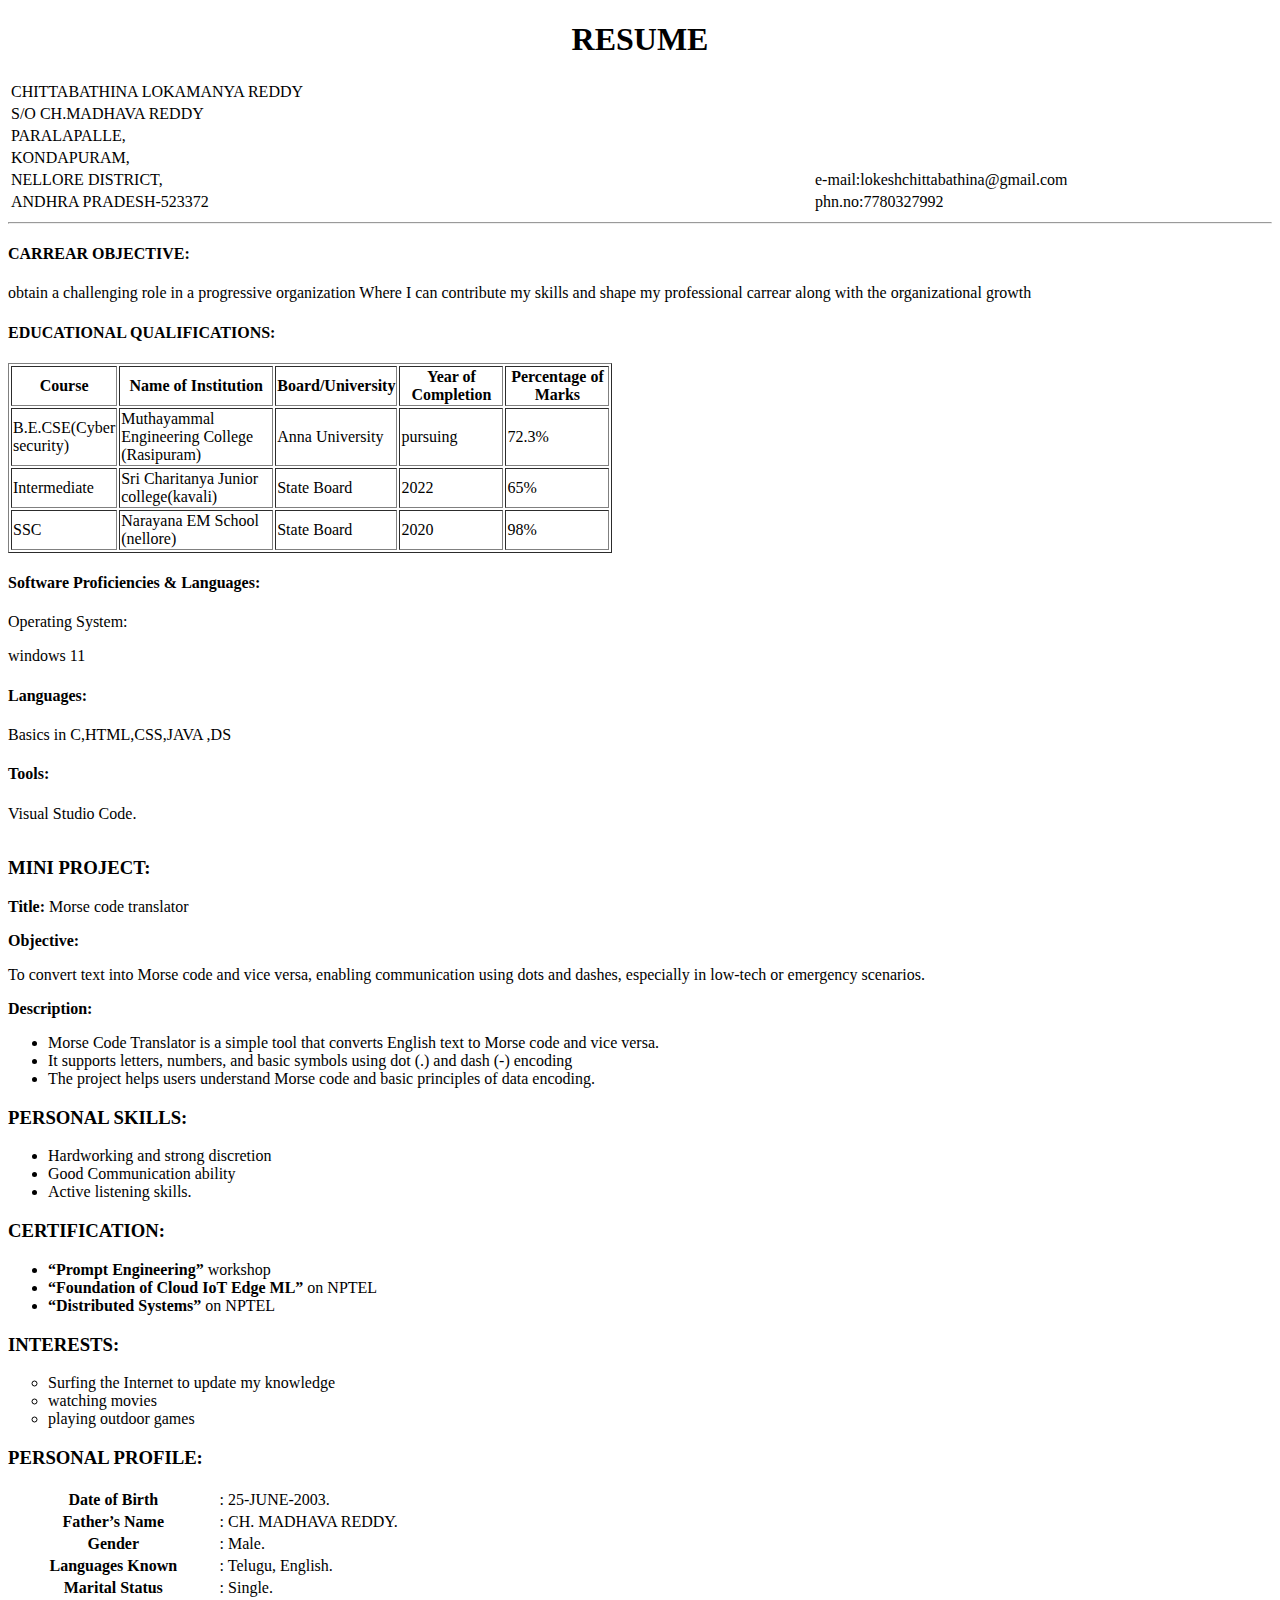
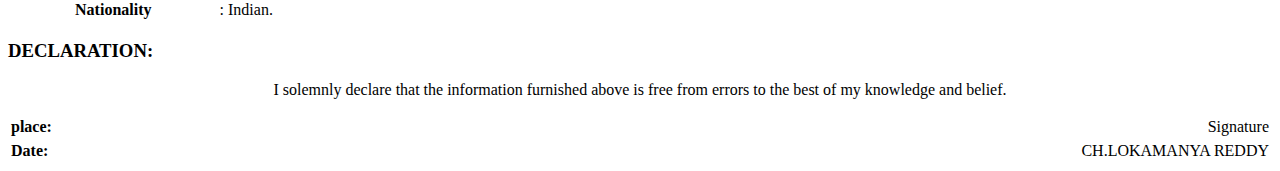
<file: index.html>
<!DOCTYPE html>
<html lang="en">
<head>
    <meta charset="UTF-8">
    <meta name="viewport" content="width=device-width, initial-scale=1.0">
    <title>Document</title>
</head>
 
<body>
<center>
    <h1>RESUME</h1>
</center>  
<table>
    <tr>
        <td>CHITTABATHINA LOKAMANYA REDDY</td>
    </tr>
    <tr>
        <td>S/O CH.MADHAVA REDDY</td>
        <tr>
            <td>PARALAPALLE,</td>
            <tr>
                <td>KONDAPURAM,</td>
            </tr>
            <td width="800px">NELLORE DISTRICT,</td>
            <td>e-mail:lokeshchittabathina@gmail.com </td>
            <tr>
                <td width="800">ANDHRA PRADESH-523372 </td>
                                <td>phn.no:7780327992</td>
</table>
<hr>
<h4>CARREAR OBJECTIVE:</h4>
<p>obtain a challenging role in a progressive organization Where I can contribute my skills and shape my professional carrear along with the organizational growth</p>
<h4>EDUCATIONAL QUALIFICATIONS:</h4>
<table border="1">
    <tr>
        <th width="100px">Course</th>
        <th width="150px">Name of Institution</th>
        <th width="100px">Board/University</th>
        <th width="100px">Year of Completion</th>
         <th width="100px">Percentage of 
Marks</th>
    </tr>
    <tr>
        <td width="100px">B.E.CSE(Cyber security)</td>
                <td width="150px">Muthayammal Engineering College (Rasipuram) </td>
                                <td width="100px">Anna University</td>
                <td width="100px">pursuing</td>
                                <td width="100px">72.3%</td>


    </tr>
    <tr>
    <td width="100px">Intermediate</td>
                <td width="150px">Sri Charitanya Junior college(kavali) </td>
                                <td width="100px">State Board</td>
                <td width="100px">2022</td>
                                <td width="100px">65%</td>
    </tr>
     <tr>
    <td width="100px">SSC</td>
                <td width="150px">Narayana EM School (nellore)</td>
                                <td width="100px">State Board</td>
                <td width="100px">2020</td>
                                <td width="100px">98%</td>
    </tr>
    

</table>
<table>
    <h4> Software Proficiencies & Languages: </h4>

<h>Operating System:</h4>
<p>windows 11</p>
<h4>
Languages:</h4>
<p>Basics in C,HTML,CSS,JAVA ,DS</p>
<h4>
Tools:</h4>
<p>Visual Studio Code.</p>
</table>

    <h3>MINI PROJECT:</h3>
    <p><b>Title:</b> Morse code translator</p>
    <p><b>Objective:</b></p>
    <p>To convert text into Morse code and vice versa, enabling communication using dots and dashes, especially in low-tech or emergency scenarios.</p>
    <p><b>Description:</b></p>
    <ul>
        <li>Morse Code Translator is a simple tool that converts English text to Morse code and vice versa.</li>
        <li>It supports letters, numbers, and basic symbols using dot (.) and dash (-) encoding</li>
        <li>The project helps users understand Morse code and basic principles of data encoding.</li>
    </ul>
    <h3>PERSONAL SKILLS:</h3>
    <ul>
        <li>Hardworking and strong discretion</li>
        <li>Good Communication ability</li>
        <li>Active listening skills.</li>
    </ul>
    <h3>CERTIFICATION:</h3>
    <ul>
    <li><b>“Prompt Engineering”</b> workshop</li>
    <li><b>“Foundation of Cloud IoT Edge ML”</b> on NPTEL</li>
    <li><b>“Distributed Systems”</b> on NPTEL</li>
    </ul>
    <h3> INTERESTS:</h3>
    <ul type="circle">
        <li>Surfing the Internet to update my knowledge</li>
        <li>watching movies</li>
        <li>playing outdoor games</li>
    </ul>
    <h3>PERSONAL PROFILE:</h3>
    <table  width="500px">
        <tr ><th>Date of Birth</th>
            <td>: 25-JUNE-2003.</td>
        </tr>
        <tr><th>Father’s Name</th>
            <td>: CH. MADHAVA REDDY.</td>
        </tr>
        <tr>
            <th>Gender</th>
            <td>: Male.</td>
        </tr>
        <tr>
            <th>Languages Known</th>
            <td>: Telugu, English.</td>
        </tr>
        <tr>
            <th>Marital Status</th>
            <td>: Single.</td>
        </tr>
        <tr>
            <th>Nationality</th>
            <td>: Indian.</td>
        </tr>
    </table>
    <h3> DECLARATION:</h3>
    <center><p>I solemnly declare that the information furnished above is free from errors to the best of my knowledge and belief.</center></p>
    <table width="100%">
        <tr>
            <th align="left">place:</th>
            <td align="right">Signature</td>
        </tr>
    </table>
    <table width="100%">
        <tr>
            <th align="left">Date:</th>
            <td align="right">CH.LOKAMANYA REDDY</td>
        </tr>
    </table>
</body>
</html>
</file>
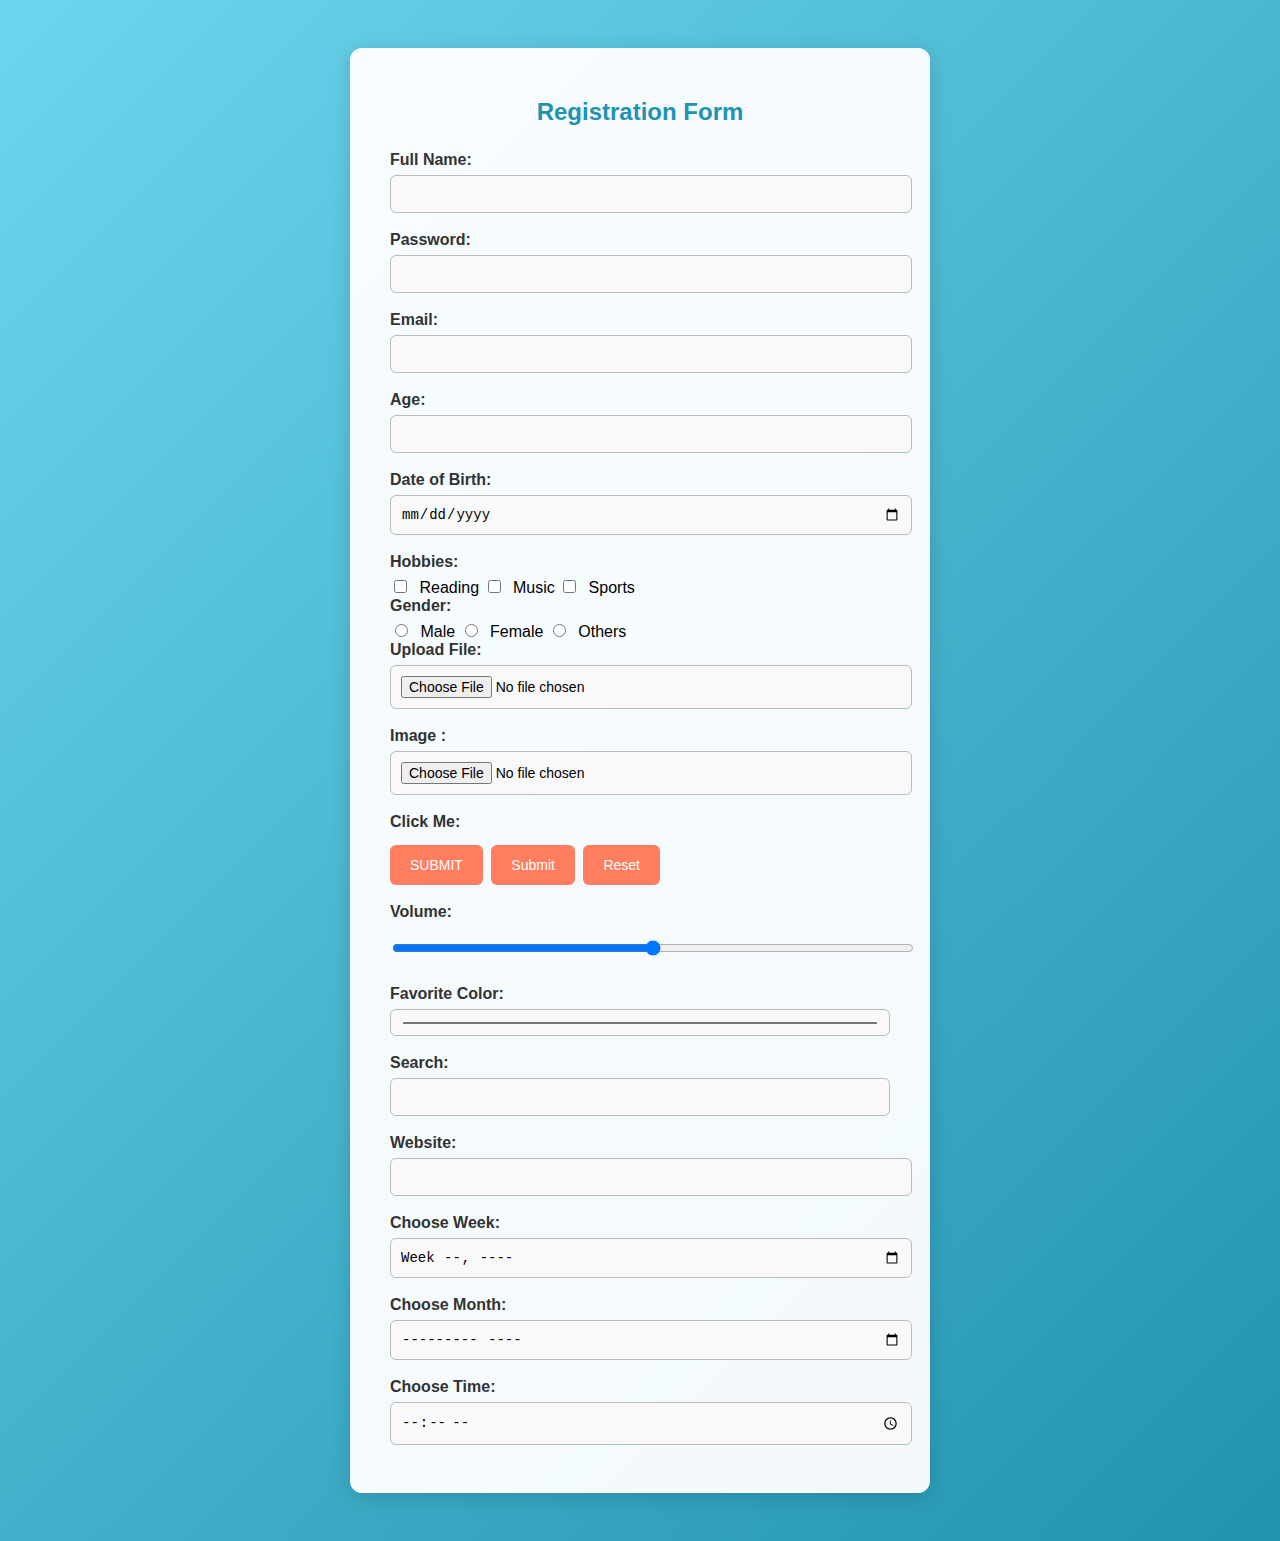
<file: for.html>
<!DOCTYPE html>
<html>
<head>
  <title>Registration Form</title>
  <style>
    body {
      font-family: Arial, sans-serif;
      background: linear-gradient(135deg, #6dd5ed, #2193b0);
      display: flex;
      justify-content: center;
      padding: 40px;
    }

    form {
      background: rgba(255, 255, 255, 0.95);
      padding: 30px 40px;
      border-radius: 12px;
      box-shadow: 0 4px 20px rgba(0,0,0,0.15);
      max-width: 500px;
      width: 100%;
    }

    h2 {
      text-align: center;
      margin-bottom: 25px;
      color: #2193b0;
    }

    label {
      font-weight: bold;
      color: #333;
      display: block;
      margin-bottom: 6px;
    }

    input[type="text"],
    input[type="password"],
    input[type="email"],
    input[type="number"],
    input[type="date"],
    input[type="file"],
    input[type="color"],
    input[type="search"],
    input[type="url"],
    input[type="week"],
    input[type="month"],
    input[type="time"],
    input[type="range"] {
      width: 100%;
      padding: 10px;
      margin-bottom: 18px;
      border: 1px solid #bbb;
      border-radius: 6px;
      font-size: 14px;
      background-color: #f9f9f9;
    }

    input[type="checkbox"],
    input[type="radio"] {
      margin-right: 8px;
    }

    input[type="submit"],
    input[type="reset"],
    input[type="button"] {
      background-color: #ff7e5f;
      color: white;
      border: none;
      padding: 12px 20px;
      margin: 8px 4px 18px 0;
      border-radius: 6px;
      cursor: pointer;
      font-size: 14px;
      transition: background 0.3s ease;
    }

    input[type="submit"]:hover,
    input[type="reset"]:hover,
    input[type="button"]:hover {
      background-color: #e86144;
    }

    .section {
      margin-bottom: 18px;
    }
  </style>
</head>
<body>

  <form>
    <h2 id="search">Registration Form</h2>

    <input type="hidden" name="formId" value="reg123">

    <label>Full Name:</label>
    <input type="text" name="fullname">

    <label>Password:</label>
    <input type="password" name="password">

    <label>Email:</label>
    <input type="email" name="email">

    <label>Age:</label>
    <input type="number" name="age">

    <label>Date of Birth:</label>
    <input type="date" name="dob">

    <label>Hobbies:</label>
    <input type="checkbox" name="hobby1" value="Reading"> Reading
    <input type="checkbox" name="hobby2" value="Music"> Music
    <input type="checkbox" name="hobby3" value="Sports"> Sports

    <label>Gender:</label>
    <input type="radio" name="gender" value="Male"> Male
    <input type="radio" name="gender" value="Female"> Female
    <input type="radio" name="gender" value="Others"> Others

    <label>Upload File:</label>
    <input type="file" name="file">

    <label>Image :</label>
    <input type="file" name="img">

    <label>Click Me:</label>
    <input type="button" value="SUBMIT">

    <input type="submit" value="Submit">
    <input type="reset" value="Reset">

    <label>Volume:</label>
    <input type="range" name="volume" min="0" max="100">

    <label>Favorite Color:</label>
    <input type="color" name="color">

    <label>Search:</label>
    <input type="search" name="search">

    <label>Website:</label>
    <input type="url" name="website">

    <label>Choose Week:</label>
    <input type="week" name="week">

    <label>Choose Month:</label>
    <input type="month" name="month">

    <label>Choose Time:</label>
    <input type="time" name="time">

  </form>

</body>
</html>
</file>
